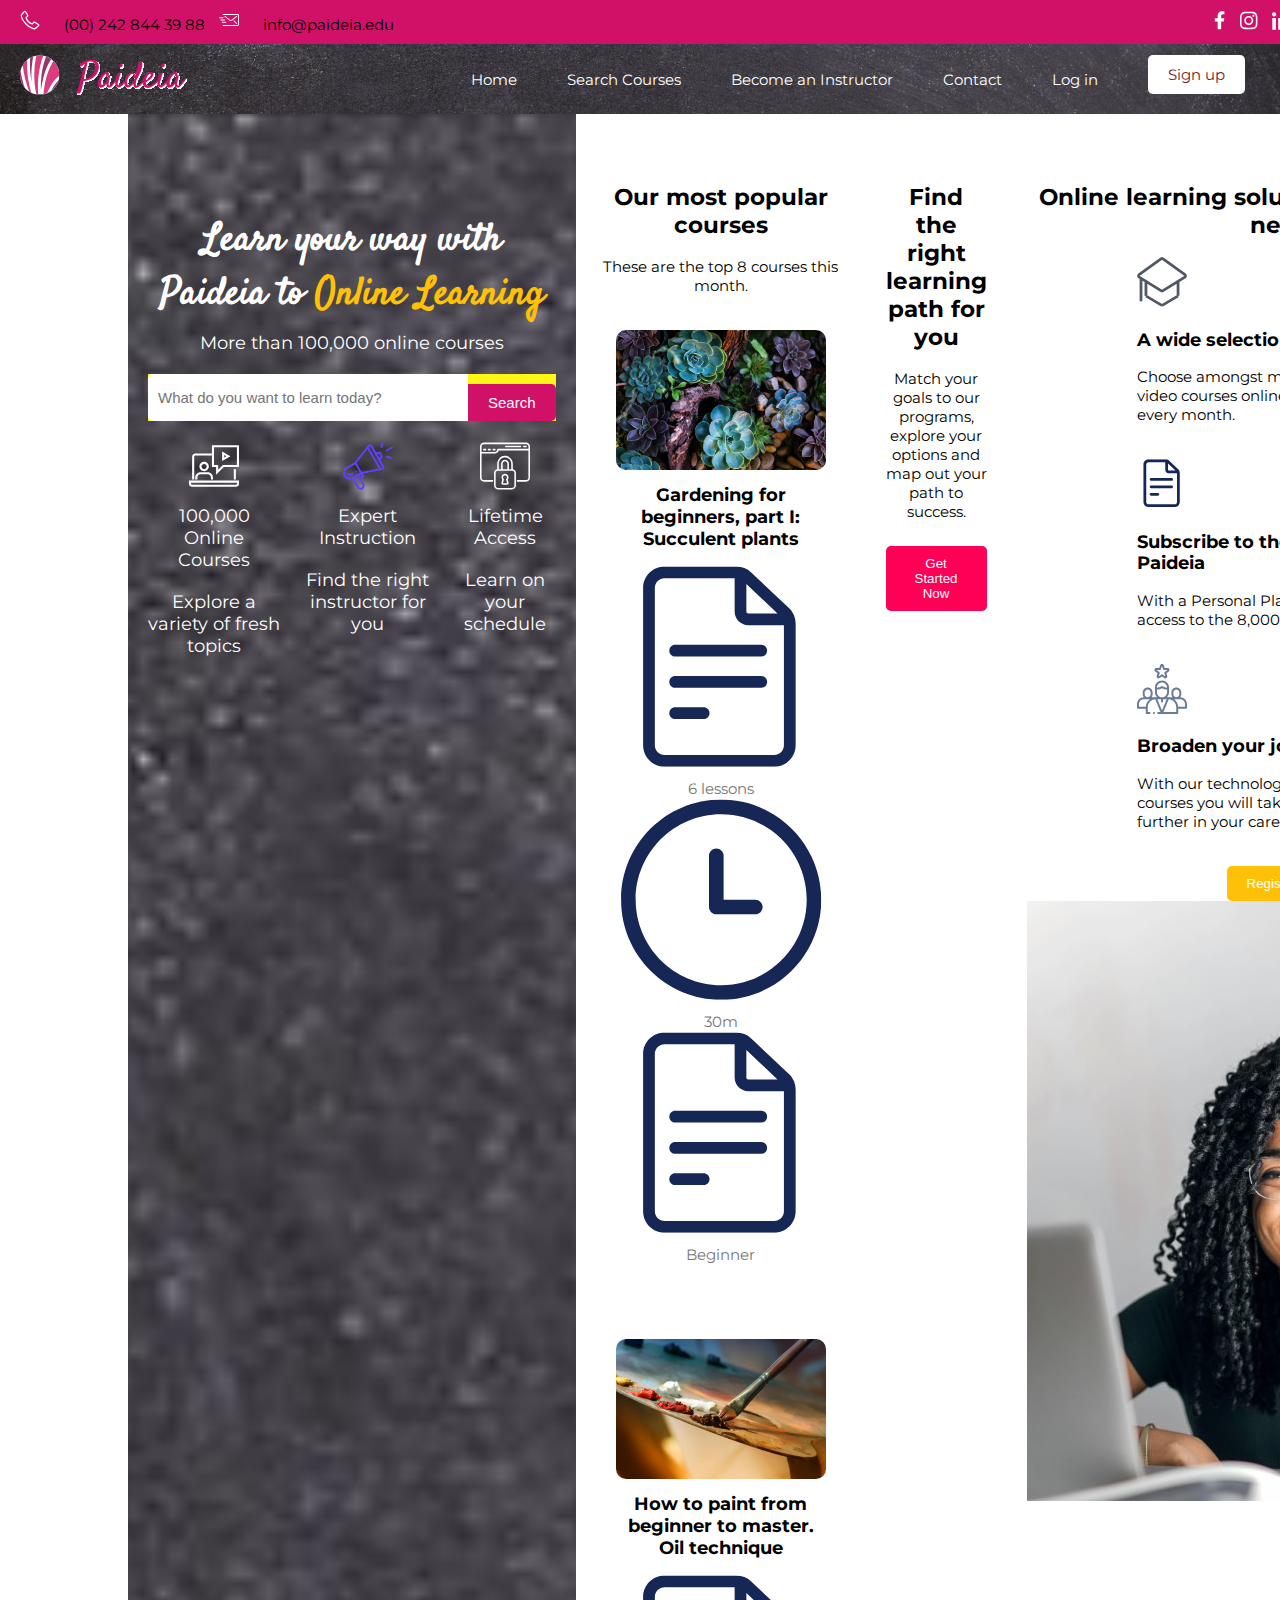
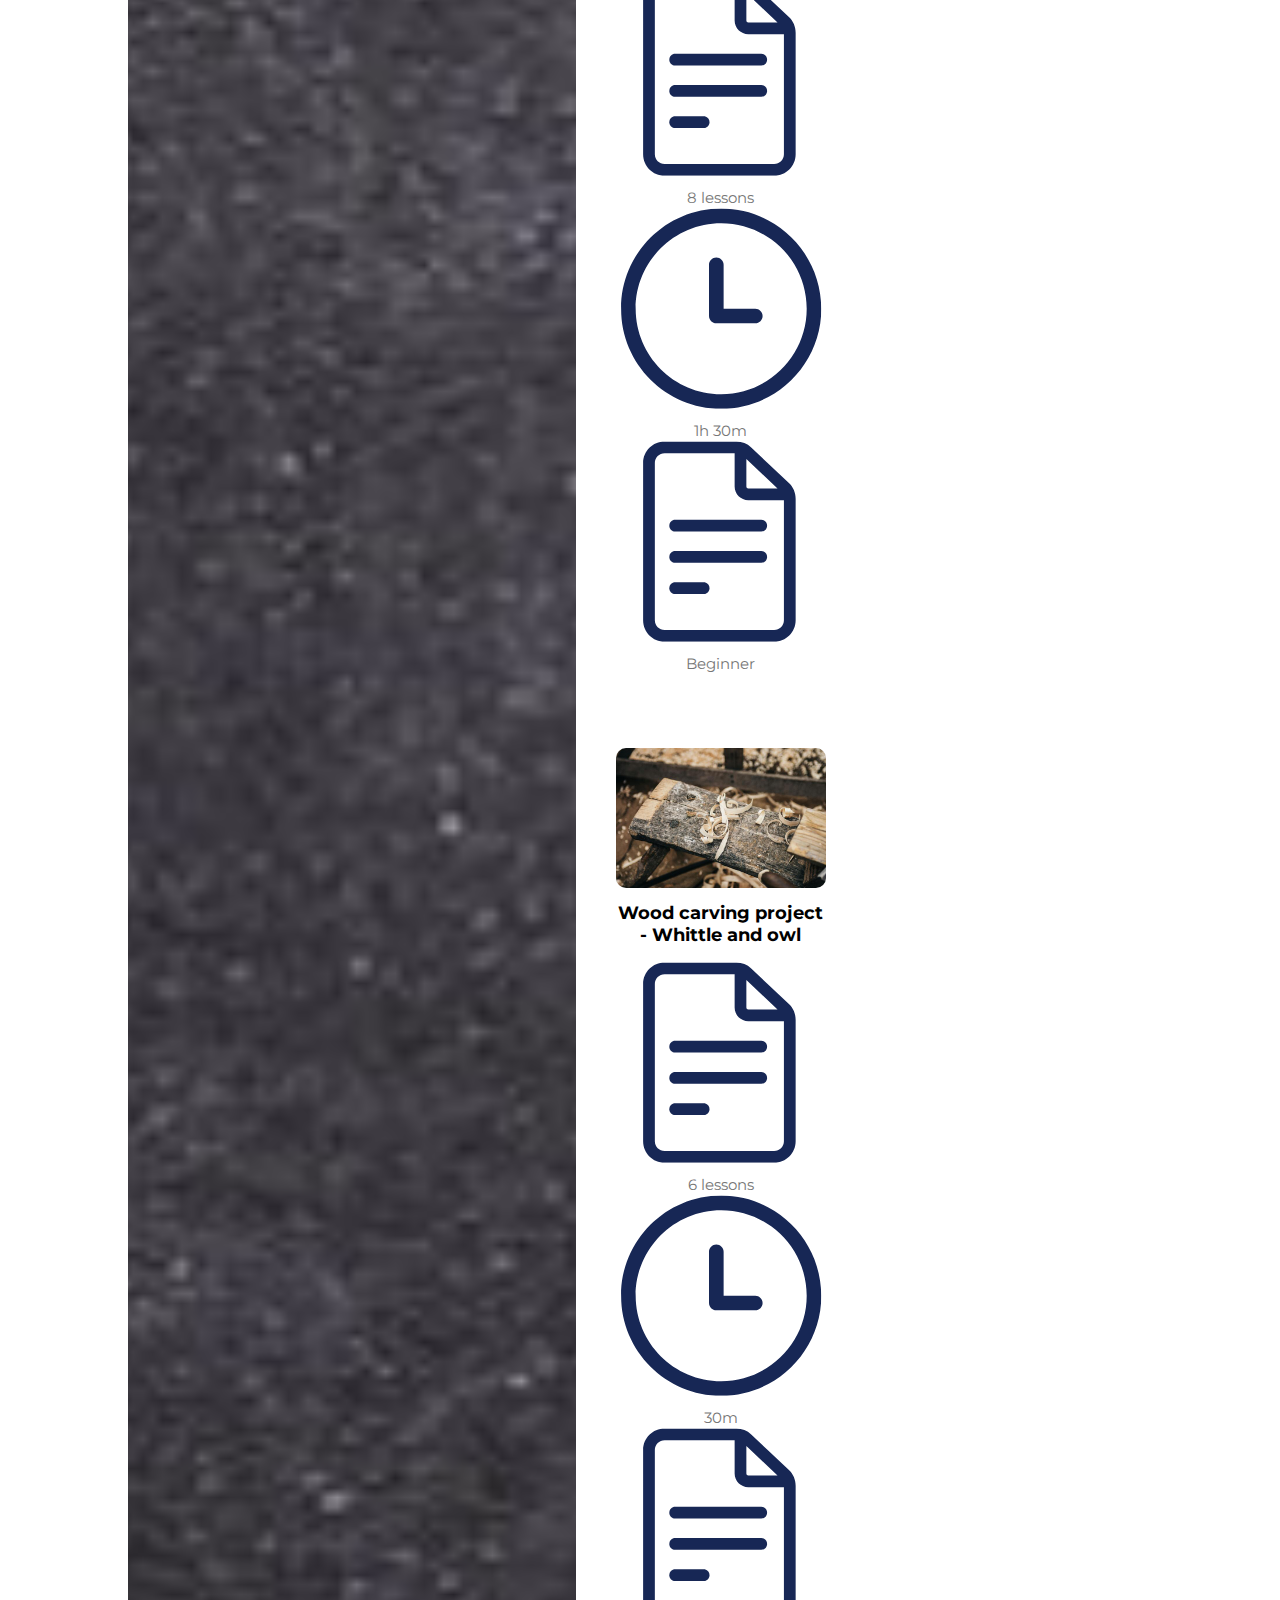
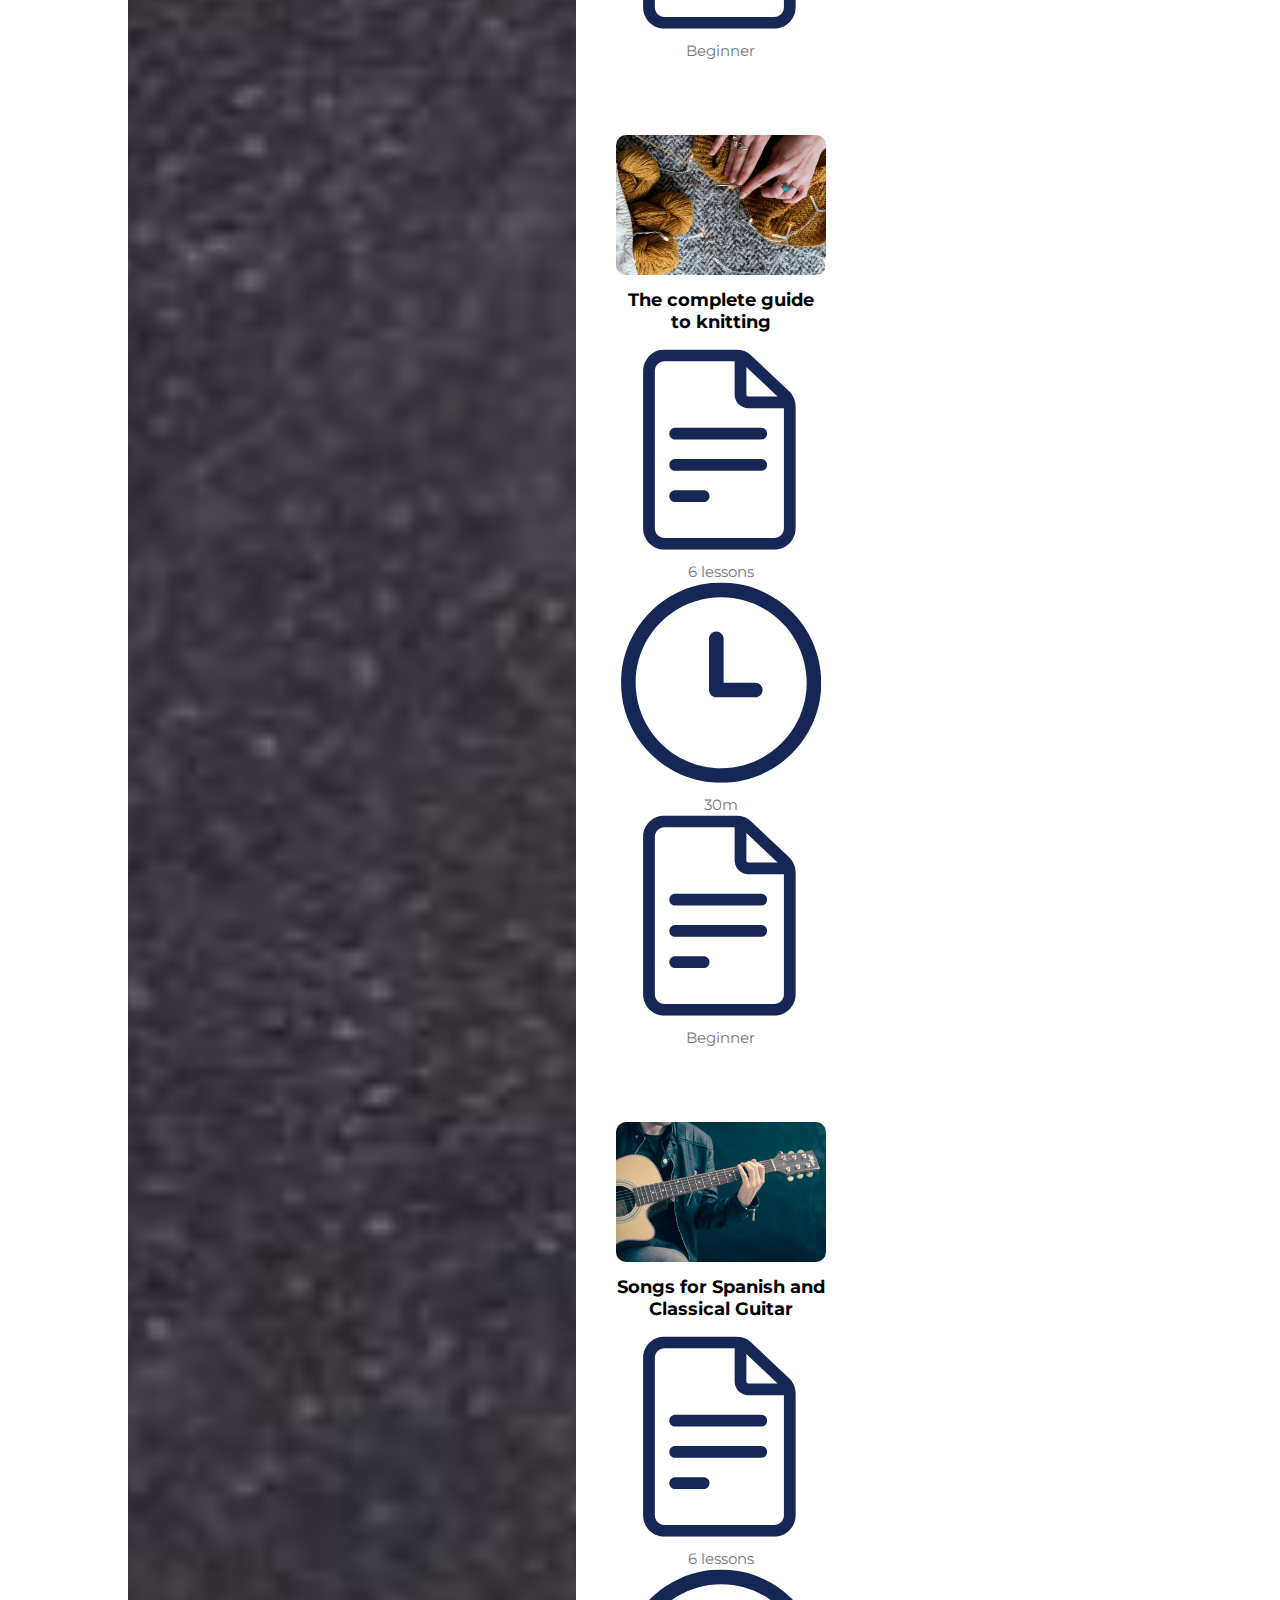
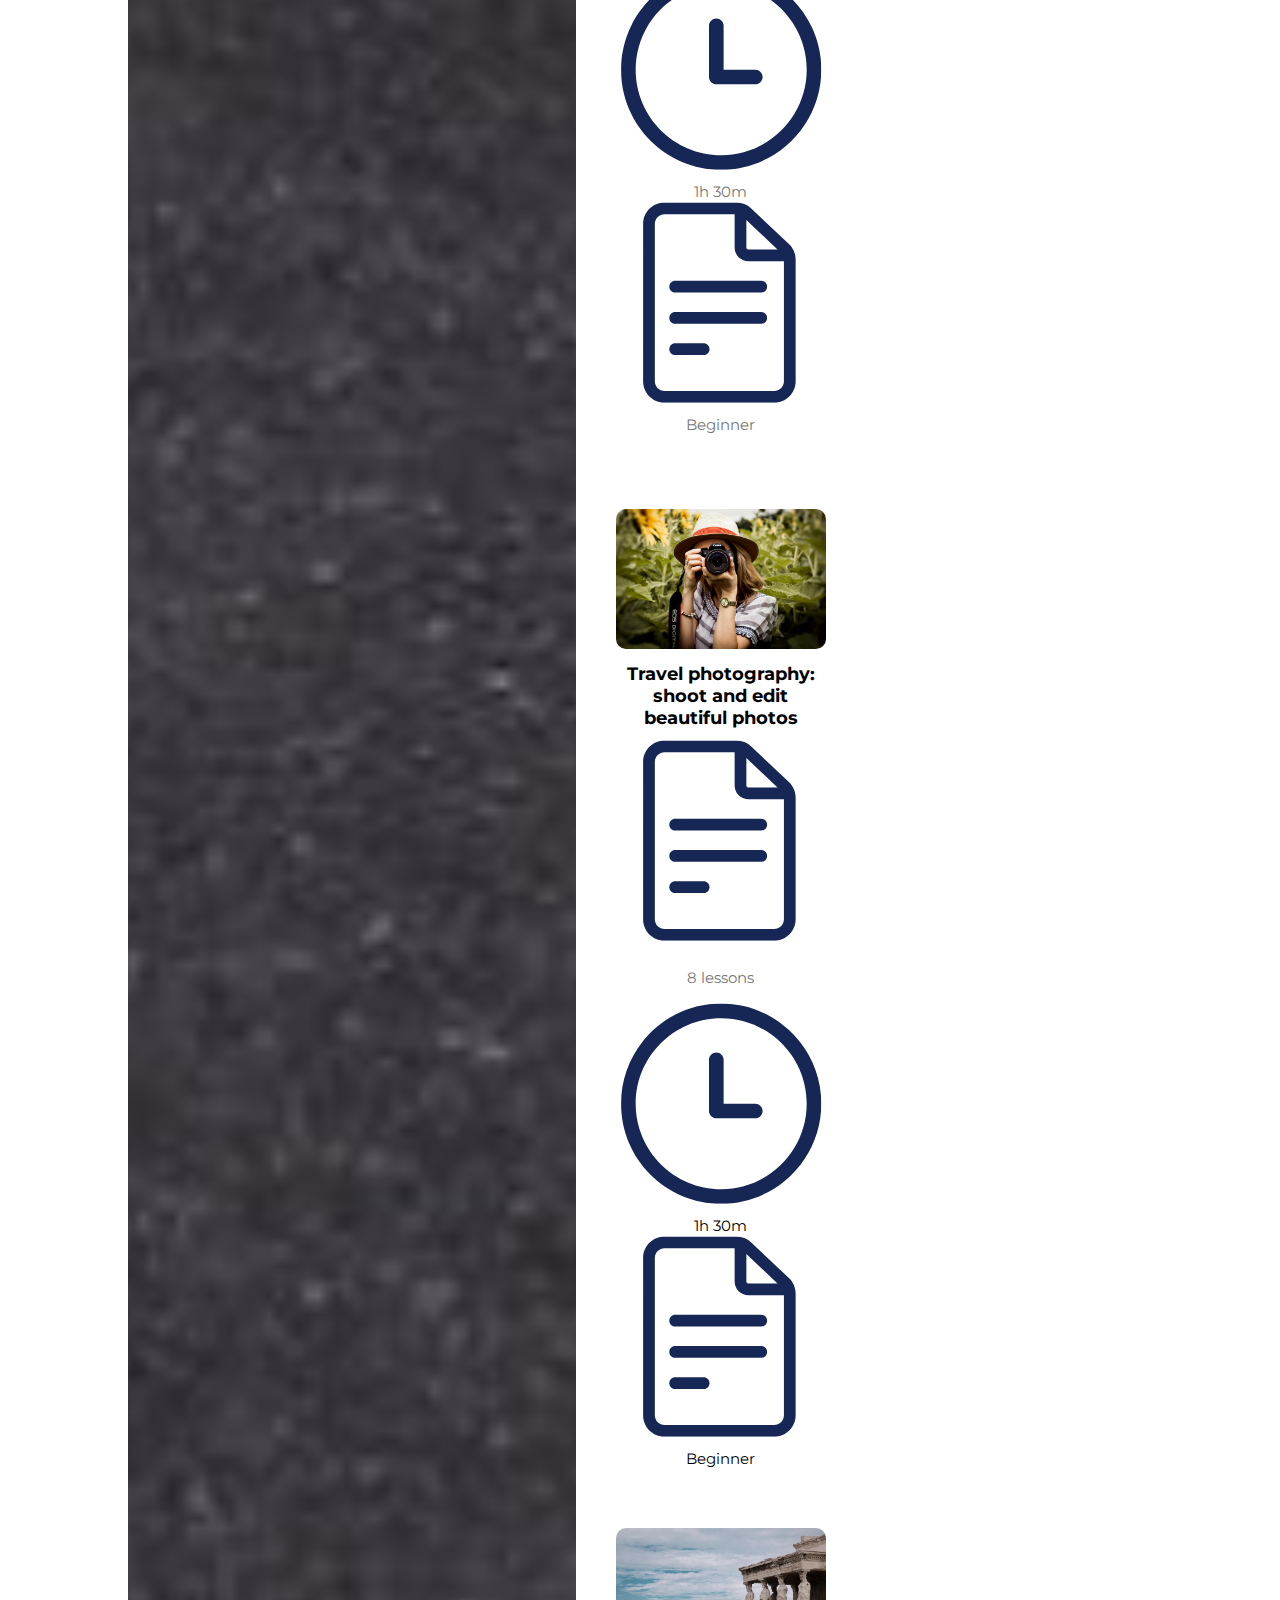
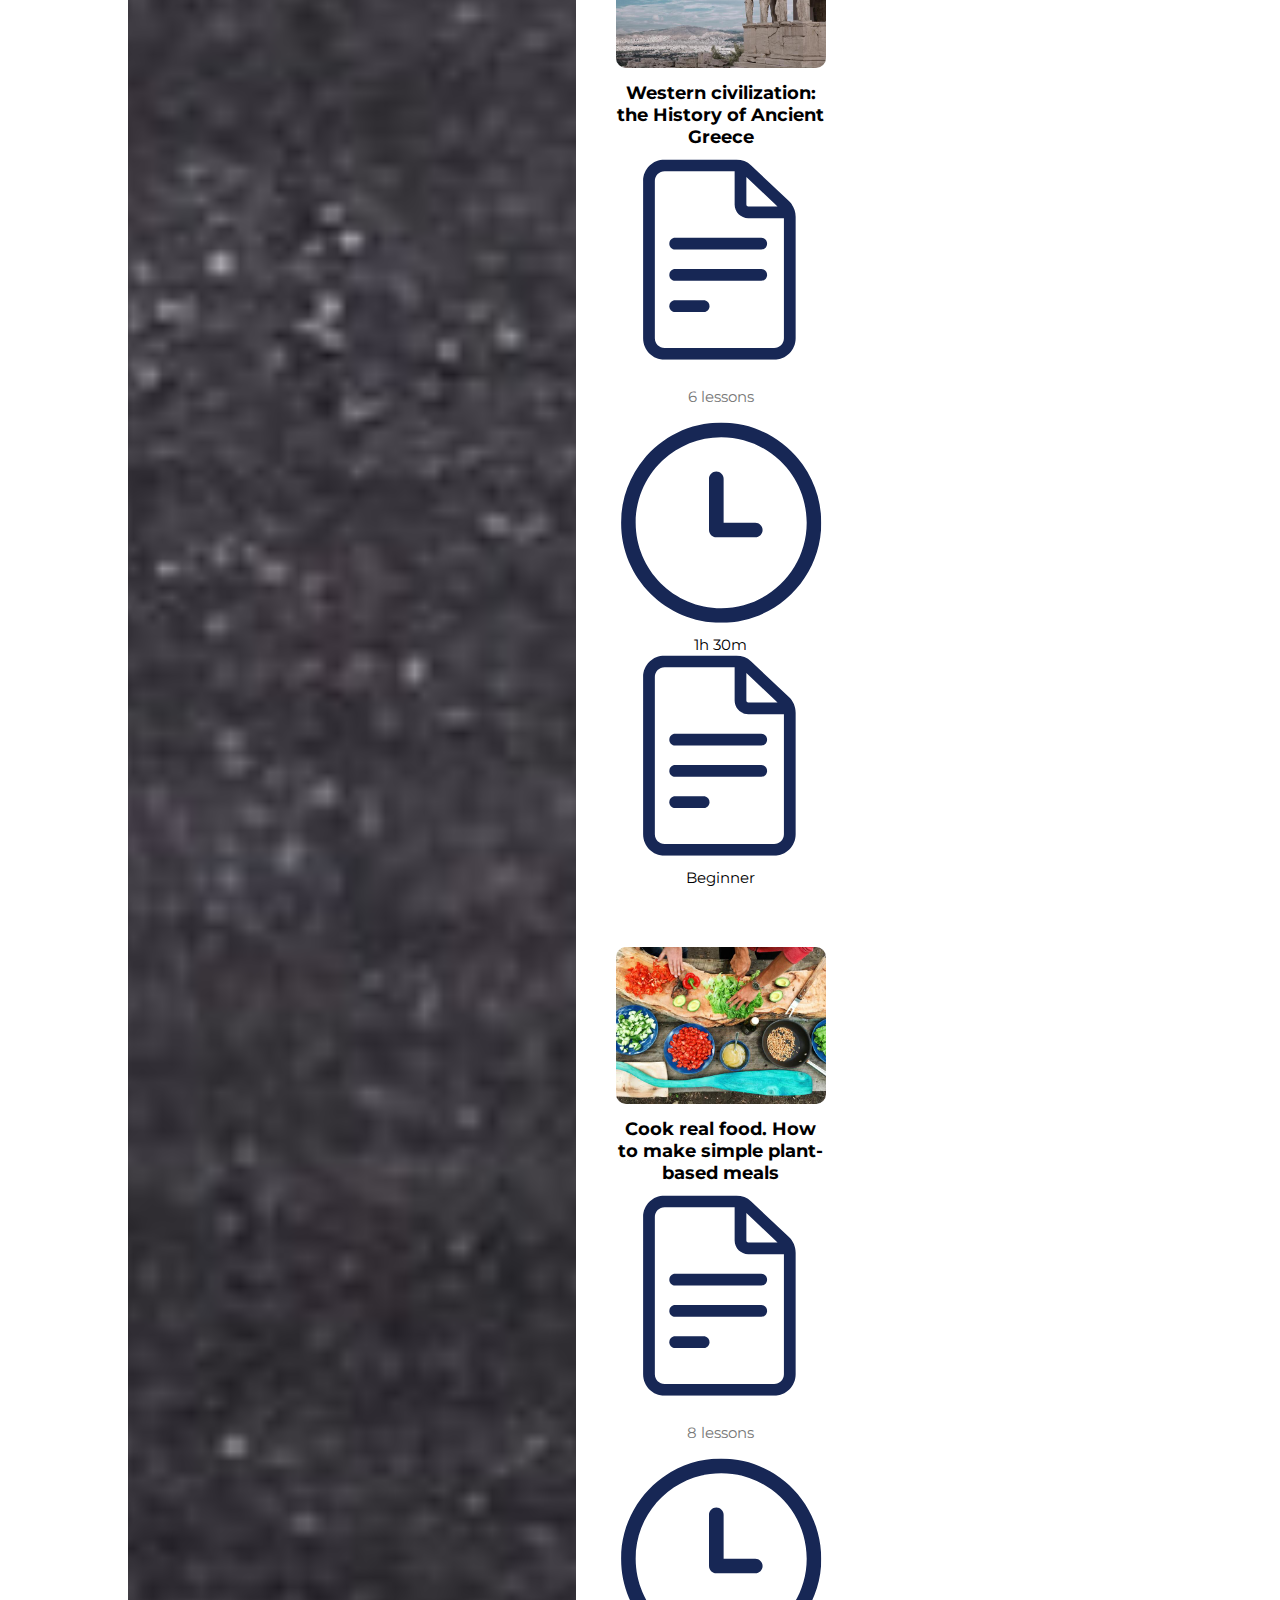
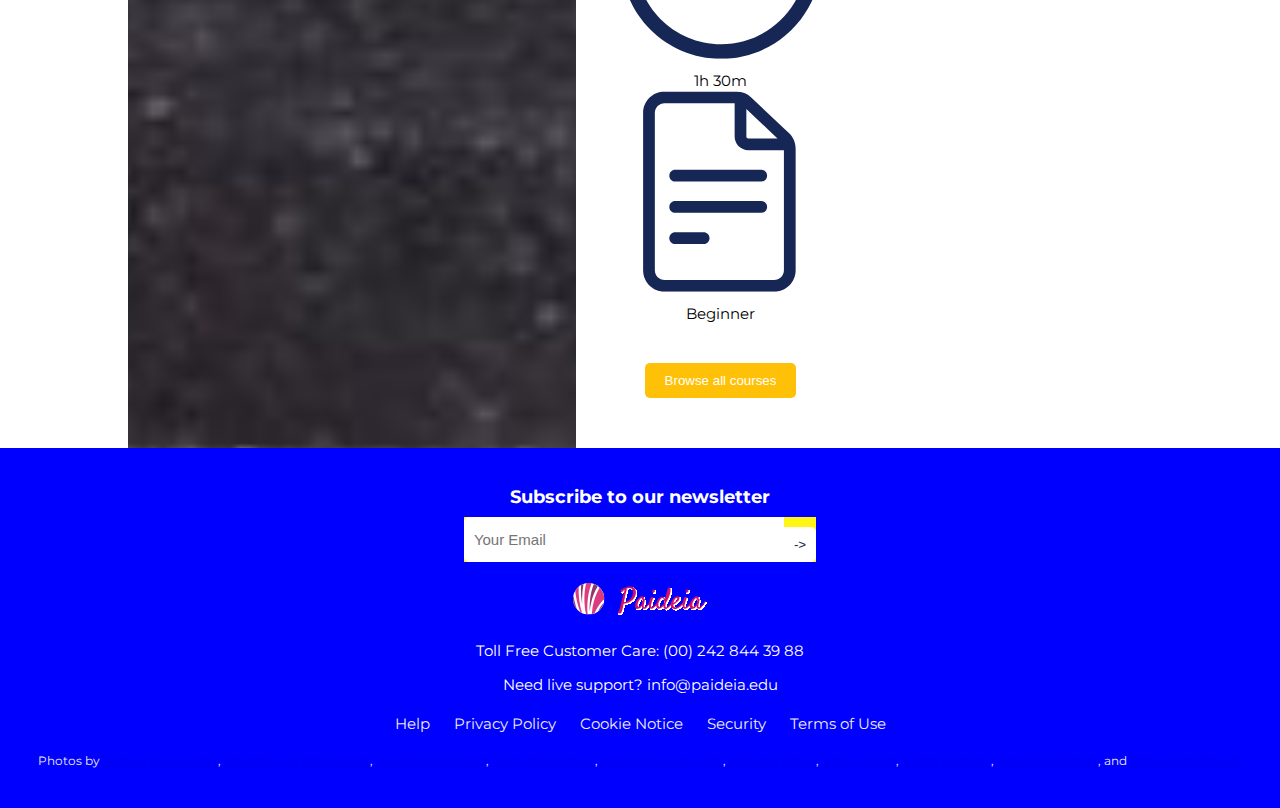
<file: index.html>
<!DOCTYPE html>
<html lang="en">
<head>
    <meta charset="UTF-8">
    <meta name="viewport" content="width=device-width, initial-scale=1.0">
    <title>Paideia - Online Learning</title>
    <link rel="stylesheet" href="css/estilos.css">
    <link rel="icon" type="image/png" href="img/favicon.png">
    <link rel="preconnect" href="https://fonts.googleapis.com">
    <link rel="preconnect" href="https://fonts.gstatic.com" crossorigin>
    <link href="https://fonts.googleapis.com/css2?family=Montserrat:wght@400,500,700&display=swap" rel="stylesheet">
    <link href="https://fonts.googleapis.com/css2?family=Satisfy&display=swap" rel="stylesheet">
</head>
<body>
    <header>
        <div class="top-bar">
            <div class="contact-info">
                <img src="img/phone.svg" alt="Phone icon">
                <span>(00) 242 844 39 88</span>
                <img src="img/mail.svg" alt="Mail icon">
                <span>info@paideia.edu</span>
            </div>
            <div class="social-media">
                <a href="https://www.facebook.com/paideia"><img src="img/facebook.svg" alt="Facebook"></a>
                <a href="https://www.instagram.com/@paideia"><img src="img/instagram.svg" alt="Instagram"></a>
                <a href="https://www.linkedin.com/paideia"><img src="img/linkedin.svg" alt="LinkedIn"></a>
            </div>
        </div>
        <nav>
            <img src="img/logo-paideia.svg" alt="Paideia Logo" class="logo">
            <ul>
                <li><a href="#">Home</a></li>
                <li><a href="#search-form">Search Courses</a></li>
                <li><a href="become-an-instructor.html">Become an Instructor</a></li>
                <li><a href="contact.html">Contact</a></li>
                <li><a href="#">Log in</a></li>
                <li><a href="#" class="signup">Sign up</a></li>
            </ul>
        </nav>
    </header>
    <main>
        <section class="hero">
            <h1>Learn your way with Paideia to <span>Online Learning</span></h1>
            <p>More than 100,000 online courses</p>
            <form class="search-form">
                <input type="text" placeholder="What do you want to learn today?">
                <button type="submit">Search</button>
            </form>
            <div class="features">
                <div>
                    <img src="img/online-training.svg" alt="Courses">
                    <p>100,000 Online Courses</p>
                    <p>Explore a variety of fresh topics</p>
                </div>
                <div>
                    <img src="img/promotion.svg" alt="Instruction">
                    <p>Expert Instruction</p>
                    <p>Find the right instructor for you</p>
                </div>
                <div>
                    <img src="img/access.svg" alt="Access">
                    <p>Lifetime Access</p>
                    <p>Learn on your schedule</p>
                </div>
            </div>
        </section>
        <section class="popular-courses">
            <h2>Our most popular courses</h2>
            <p>These are the top 8 courses this month.</p>
            <div class="courses">
                <div class="course">
                    <img src="img/gardening.jpg" alt="Gardening for beginners">
                    <h3>Gardening for beginners, part I: Succulent plants</h3>
                    <p>
                        <img src="img/lessons.svg" alt="Lessons icon">
                        6 lessons
                        <img src="img/duration.svg" alt="Lessons icon">
                        <span>30m</span>
                        <img src="img/lessons.svg" alt="Lessons icon">
                        <span>Beginner</span></p>
                </div>
                <div class="course">
                    <img src="img/painting.jpg" alt="How to paint">
                    <h3>How to paint from beginner to master. Oil technique</h3>
                    <p>
                        <img src="img/lessons.svg" alt="Lessons icon">
                        8 lessons 
                        <img src="img/duration.svg" alt="Duration icon">
                        <span>1h 30m</span>
                        <img src="img/lessons.svg" alt="Lessons icon">
                        <span>Beginner</span></p>
                </div>
                <div class="course">
                    <img src="img/wood-carving.jpg" alt="Wood carving project">
                    <h3>Wood carving project - Whittle and owl</h3>
                    <p>
                        <img src="img/lessons.svg" alt="Lessons icon">
                        6 lessons
                        <img src="img/duration.svg" alt="Duration icon">
                        <span>30m</span>
                        <img src="img/lessons.svg" alt="Lessons icon">
                        <span>Beginner</span></p>
                </div>
                <div class="course">
                    <img src="img/knitting.jpg" alt="Knitting">
                    <h3>The complete guide to knitting</h3>
                    <p>
                        <img src="img/lessons.svg" alt="Lessons icon">
                        6 lessons
                        <img src="img/duration.svg" alt="Duration icon">
                        <span>30m</span>
                        <img src="img/lessons.svg" alt="Lessons icon">
                        <span>Beginner</span></p>
                </div>
                <div class="course">
                    <img src="img/guitar.jpg" alt="Songs for Spanish and Classical Guitar">
                    <h3>Songs for Spanish and Classical Guitar</h3>
                    <p>
                        <img src="img/lessons.svg" alt="Lessons icon">
                        6 lessons
                        <img src="img/duration.svg" alt="Duration icon">
                        <span>1h 30m</span>
                        <img src="img/lessons.svg" alt="Lessons icon">
                        <span>Beginner</span></p>
                </div>
                <div class="course">
                    <img src="img/photography.jpg" alt="Travel photography">
                    <h3>Travel photography: shoot and edit beautiful photos</h3>
                    <img src="img/lessons.svg" alt="Lessons icon">
                    <p>8 lessons</p>
                    <img src="img/duration.svg" alt="Duration icon">
                    <span>1h 30m</span>
                    <img src="img/lessons.svg" alt="Lessons icon">
                    <span>Beginner</span>
                </div>
                <div class="course">
                    <img src="img/ancient-history.jpg" alt="Western civilization">
                    <h3>Western civilization: the History of Ancient Greece</h3>
                    <img src="img/lessons.svg" alt="Lessons icon">
                    <p>6 lessons</p>
                    <img src="img/duration.svg" alt="Duration icon">
                    <span>1h 30m</span>
                    <img src="img/lessons.svg" alt="Lessons icon">
                    <span>Beginner</span>
                </div>
                <div class="course">
                    <img src="img/healthy-cooking.jpg" alt="Cook real food">
                    <h3>Cook real food. How to make simple plant-based meals</h3>
                    <img src="img/lessons.svg" alt="Lessons icon">
                    <p>8 lessons</p>
                    <img src="img/duration.svg" alt="Duration icon">
                    <span>1h 30m</span>
                    <img src="img/lessons.svg" alt="Lessons icon">
                    <span>Beginner</span>
                </div>
            </div>
            <button class="browse-all">Browse all courses</button>
        </section>
        <section class="learning-path">
            <h2>Find the right learning path for you</h2>
            <p>Match your goals to our programs, explore your options and map out your path to success.</p>
            <button>Get Started Now</button>
        </section>
        <section class="solutions">
            <h2>Online learning solutions that meet your needs</h2>
            <div class="solutions-content">
                <div class="solution">
                    <img src="img/icon-academic.svg" alt="Wide selection of courses">
                    <h3>A wide selection of courses</h3>
                    <p>Choose amongst more than 100,000 video courses online, with new content every month.</p>
                </div>
                <div class="solution">
                    <img src="img/lessons.svg" alt="Best courses">
                    <h3>Subscribe to the best courses in Paideia</h3>
                    <p>With a Personal Plan, you will have access to the 8,000 top-ranked courses.</p>
                </div>
                <div class="solution">
                    <img src="img/leadership.svg" alt="Job opportunities">
                    <h3>Broaden your job opportunities</h3>
                    <p>With our technology and marketing courses you will take another step further in your career.</p>
                </div>
            </div>
            <button class="register-now">Register Now</button>
            <img src="img/student.jpg" alt="Student">
        </section>
        <section class="categories">
            <h2>Top categories</h2>
            <div class="category-list">
                <div class="category">Digital Marketing <span>100+ courses</span></div>
                <div class="category">Web Development <span>150+ courses</span></div>
                <div class="category">Photography <span>200+ courses</span></div>
                <div class="category">Graphic Design <span>200+ courses</span></div>
                <div class="category">Social Sciences <span>150+ courses</span></div>
                <div class="category">Arts & Humanities <span>100+ courses</span></div>
                <div class="category">Personal Development <span>400+ courses</span></div>
            </div>
        </section>
        <section class="instructor">
            <h2>Become an instructor</h2>
            <p>Join millions of people from around the world learning together. Online learning is as easy and natural as chatting.</p>
            <button>Apply Now</button>
            <img src="img/instructor.jpg" alt="Instructor">
        </section>
    </main>
    <footer>
        <div class="newsletter">
            <h3>Subscribe to our newsletter</h3>
            <form class="newsletter-form">
                <input type="email" placeholder="Your Email">
                <button type="submit">-></button>
            </form>
        </div>
        <div class="footer-info">
            <img src="img/logo-paideia.svg" alt="Paideia Logo" class="logo">
            <p>Toll Free Customer Care: (00) 242 844 39 88</p>
            <p>Need live support? info@paideia.edu</p>
        </div>
        <div class="footer-links">
            <a href="#">Help</a>
            <a href="#">Privacy Policy</a>
            <a href="#">Cookie Notice</a>
            <a href="#">Security</a>
            <a href="#">Terms of Use</a>
        </div>
        <div class="photo-credits">
            <p>Photos by
                <a href="https://www.pexels.com/es-es/foto/feliz-mujer-etnica-sentada-a-la-mesa-con-el-portatil-3769021/">Andrea Piacquadio</a>, 
                <a href="https://www.pexels.com/es-es/foto/persona-sosteniendo-vegetales-en-rodajas-2284166/">Maarten van den Heuvel</a>, 
                <a href="https://www.pexels.com/es-es/foto/foto-de-persona-sosteniendo-rollo-de-hilo-marron-3654772/">Caroline Feelgood</a>, 
                <a href="https://www.pexels.com/es-es/foto/triturar-madera-marron-175709/">Clem Onojeghuo</a>, 
                <a href="https://www.pexels.com/es-es/foto/plantas-suculentas-verdes-y-moradas-2132240/">Quang Nguyen Vinh</a>, 
                <a href="https://www.pexels.com/es-es/foto/fotografia-de-foco-superficial-de-pincel-102127/">Iñaki del Olmo</a>, 
                <a href="https://www.pexels.com/es-es/foto/templo-griego-antiguo-951531/">Jimmy Teoh</a>, 
                <a href="https://www.pexels.com/es-es/foto/fotografia-de-enfoque-selectivo-de-mujer-sosteniendo-camara-reflex-digital-1264210/">André Furtado</a>, 
                <a href="https://www.pexels.com/es-es/foto/hombre-en-chaqueta-de-traje-marron-con-anteojos-con-marco-negro-5212317/">Katerina Holmes</a>, and
                <a href="https://www.pexels.com/es-es/foto/feliz-mujer-negra-usando-laptop-para-trabajo-en-linea-5905713/">Stefan Schelfhaudt</a>
            </p>
        </div>
    </footer>
</body>
</html>
</file>
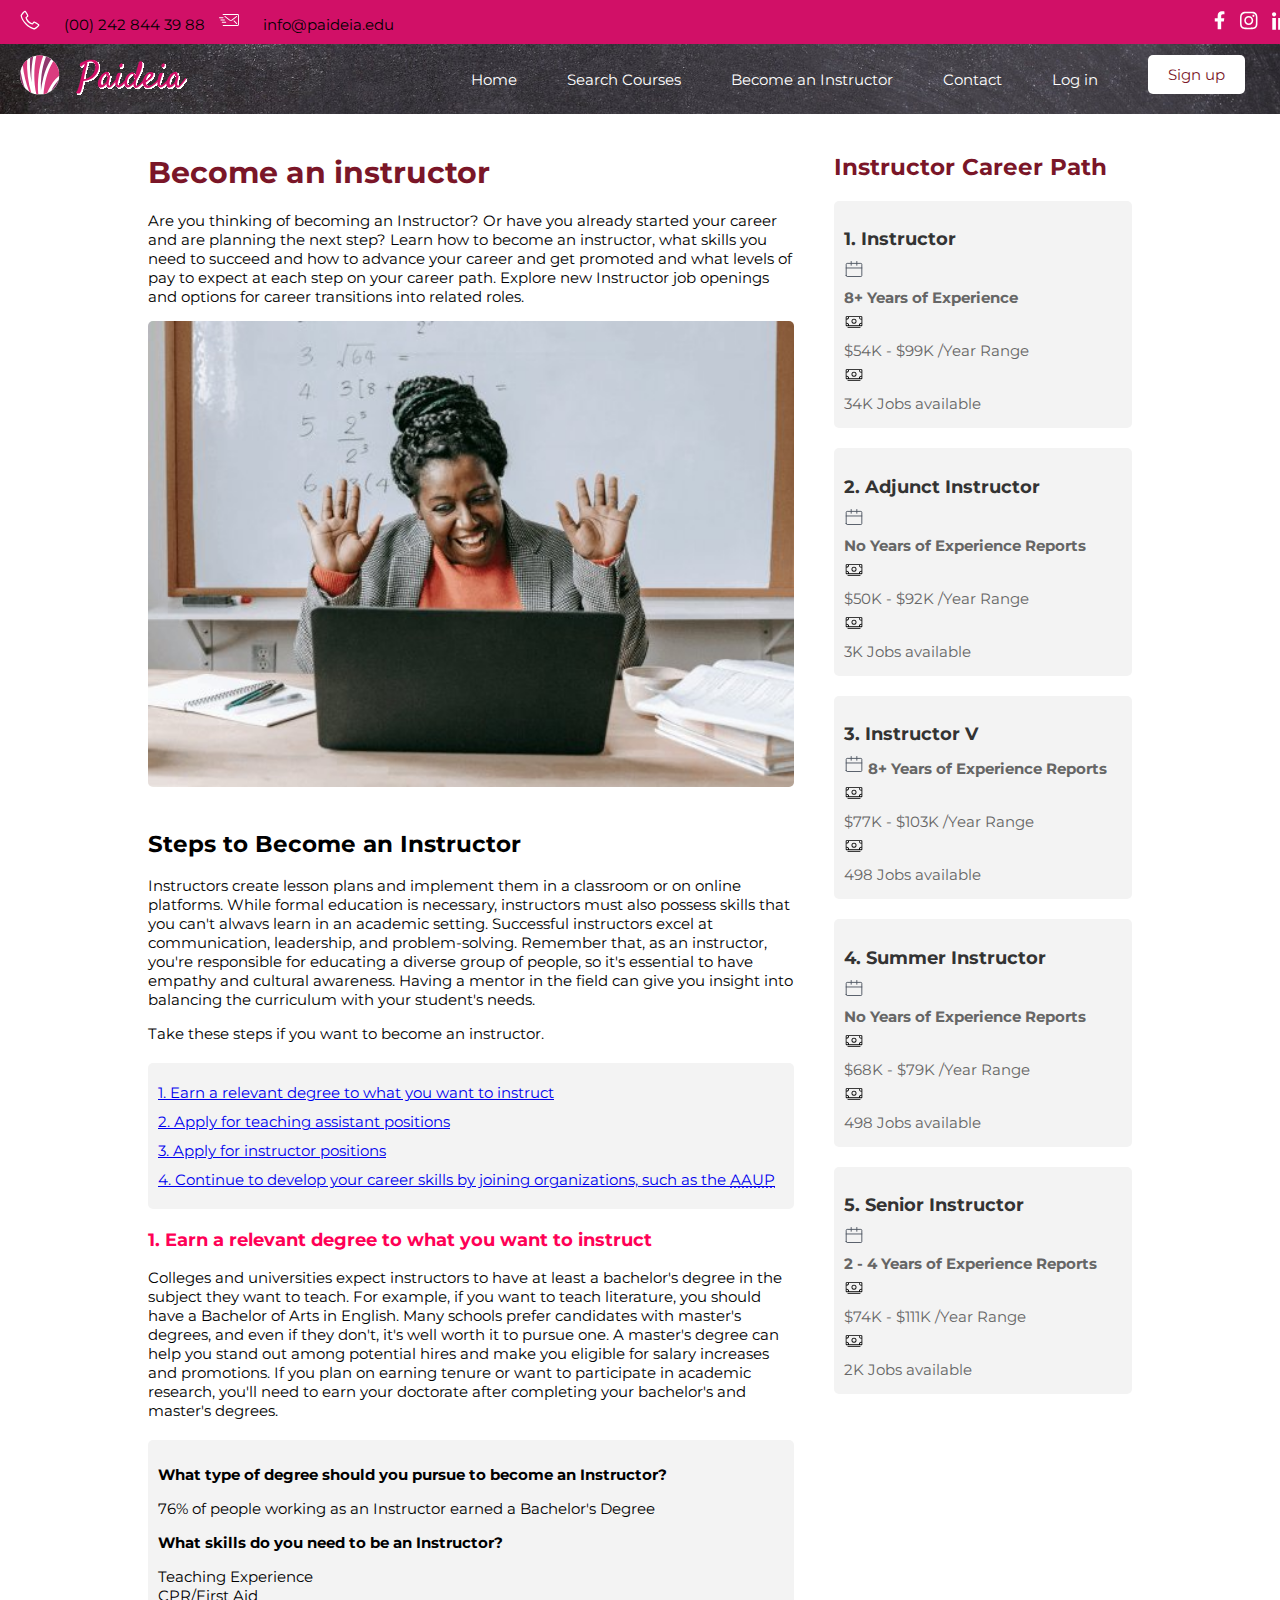
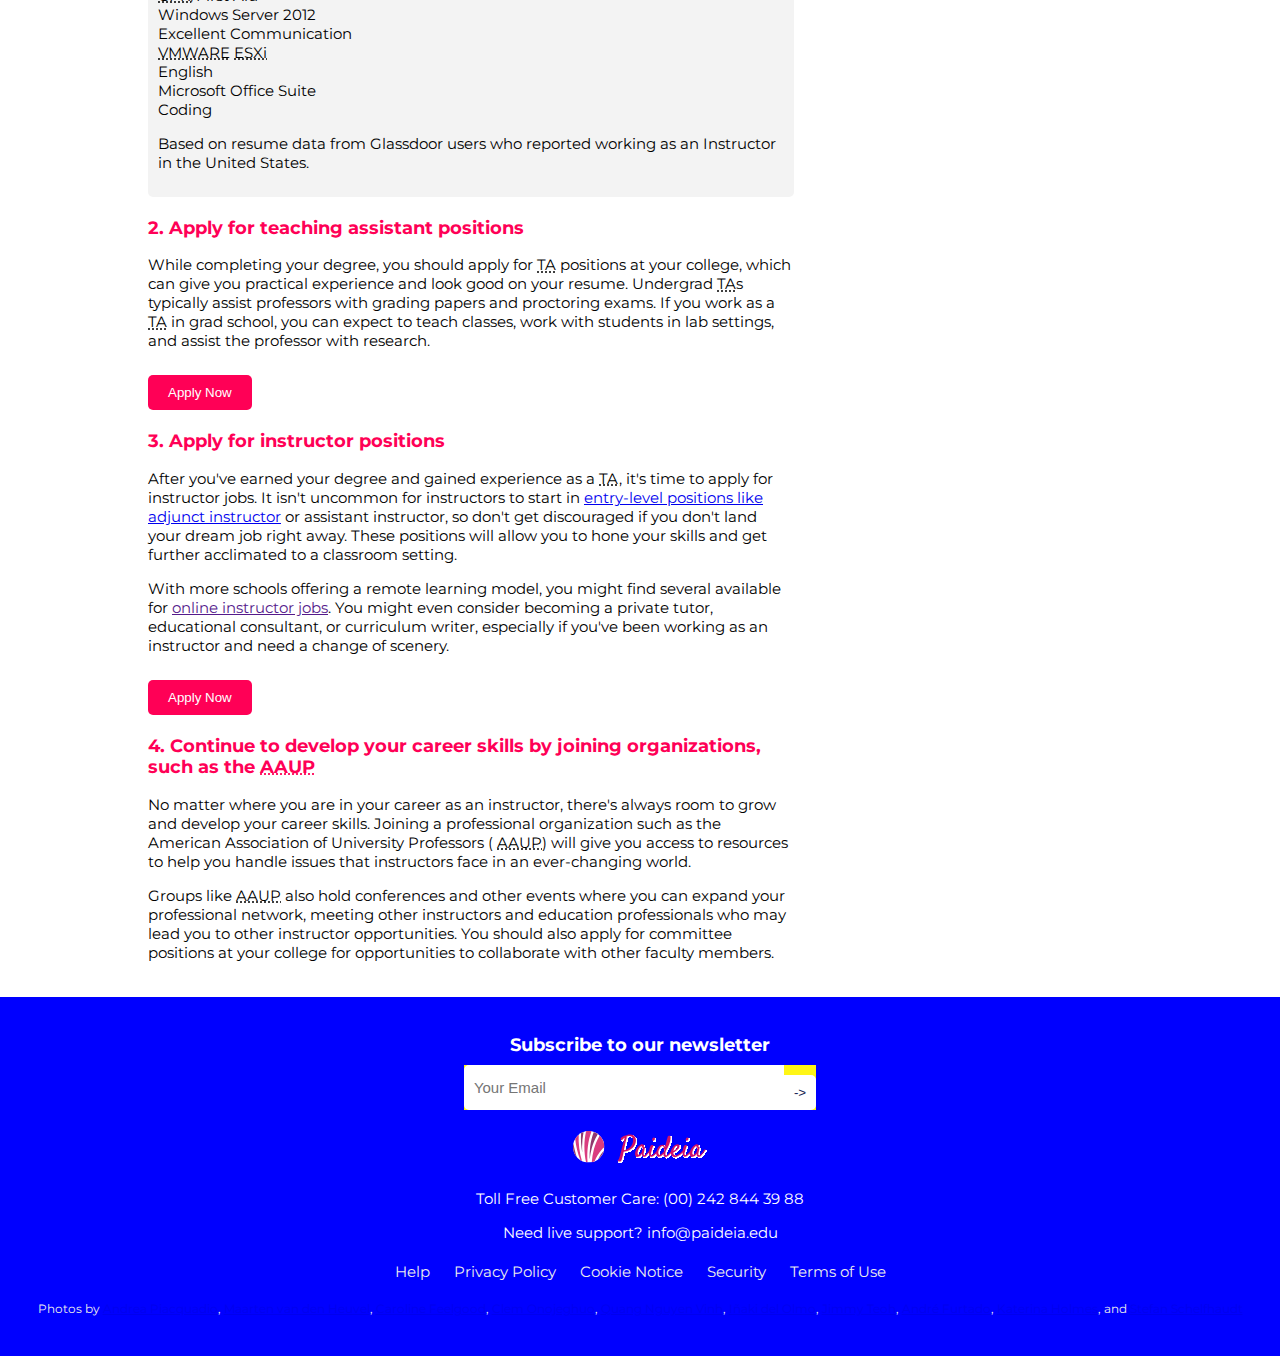
<file: become-an-instructor.html>
<!DOCTYPE html>
<html lang="en">
<head>
    <meta charset="UTF-8">
    <meta name="viewport" content="width=device-width, initial-scale=1.0">
    <title>Become an Instructor - Paideia</title>
    <link rel="stylesheet" href="css/estilos.css">
    <link rel="icon" type="image/png" href="img/favicon.png">
    <link rel="preconnect" href="https://fonts.googleapis.com">
    <link rel="preconnect" href="https://fonts.gstatic.com" crossorigin>
    <link href="https://fonts.googleapis.com/css2?family=Montserrat:wght@400,500,700&display=swap" rel="stylesheet">
    <link href="https://fonts.googleapis.com/css2?family=Satisfy&display=swap" rel="stylesheet">
</head>
<body>
    <header>
        <div class="top-bar">
            <div class="contact-info">
                <img src="img/phone.svg" alt="Phone icon">
                <span>(00) 242 844 39 88</span>
                <img src="img/mail.svg" alt="Mail icon">
                <span>info@paideia.edu</span>
            </div>
            <div class="social-media">
                <a href="https://www.facebook.com/paideia"><img src="img/facebook.svg" alt="Facebook"></a>
                <a href="https://www.instagram.com/@paideia"><img src="img/instagram.svg" alt="Instagram"></a>
                <a href="https://www.linkedin.com/paideia"><img src="img/linkedin.svg" alt="LinkedIn"></a>
            </div>
        </div>
        <nav>
            <img src="img/logo-paideia.svg" alt="Paideia Logo" class="logo">
            <ul>
                <li><a href="index.html">Home</a></li>
                <li><a href="#search-form">Search Courses</a></li>
                <li><a href="become-an-instructor.html">Become an Instructor</a></li>
                <li><a href="contact.html">Contact</a></li>
                <li><a href="#">Log in</a></li>
                <li><a href="#" class="signup">Sign up</a></li>
            </ul>
        </nav>
    </header>
    <main>
        <section class="instructor-info">
            <h1>Become an instructor</h1>
            <p>Are you thinking of becoming an Instructor? Or have you already started your career and are planning the next step? Learn how to become an instructor, what skills you need to succeed and how to advance your career and get promoted and what levels of pay to expect at each step on your career path. Explore new Instructor job openings and options for career transitions into related roles.</p>
            <img src="img/instructor.jpg" alt="Instructor">
            <h2>Steps to Become an Instructor</h2>
            <p>
                Instructors create lesson plans and implement them in a classroom or on online platforms. 
                While formal education is necessary, instructors must also possess skills that you can't alwavs learn in an academic setting. 
                Successful instructors excel at communication, leadership, and problem-solving. Remember that, as an instructor, you're responsible
                for educating a diverse group of people, so it's essential to have empathy and cultural awareness. Having a mentor in the field can
                give you insight into balancing the curriculum with your student's needs.
            </p>
            <p>
                Take these steps if you want to become an instructor.
            </p>
            <ul class="steps">
                <li>
                    <a href="#step-details">1. Earn a relevant degree to what you want to instruct</a>
                </li>
                <li>
                    <a href="#step-details">2. Apply for teaching assistant positions</a>
                </li>
                <li>
                    <a href="#step-details">3. Apply for instructor positions</a>
                </li>
                <li>
                    <a href="#step-details">4. Continue to develop your career skills by joining organizations, such as the <abbr title="American Association of University Professors">AAUP</abbr></a>
                </li>
            </ul>
            <div class="step-details">
                <h3>1. Earn a relevant degree to what you want to instruct</h3>
                <p>Colleges and universities expect instructors to have at least a bachelor's degree in the subject they want to teach. For example, if you want to teach literature, you should have a Bachelor of Arts in English. Many schools prefer candidates with master's degrees, and even if they don't, it's well worth it to pursue one. A master's degree can help you stand out among potential hires and make you eligible for salary increases and promotions. If you plan on earning tenure or want to participate in academic research, you'll need to earn your doctorate after completing your bachelor's and master's degrees.</p>
                <div class="survey">
                    <p><strong>What type of degree should you pursue to become an Instructor?</strong></p>
                    <p>76% of people working as an Instructor earned a Bachelor's Degree</p>
                    <p><strong>What skills do you need to be an Instructor?</strong></p>
                    <ul>
                        <li>Teaching Experience</li>
                        <li><abbr title="Cardiopulmonary Resuscitation">CPR</abbr>/First Aid</li>
                        <li>Windows Server 2012</li>
                        <li>Excellent Communication</li>
                        <li><abbr title="Virtual Machine Software">VMWARE</abbr> <abbr title="Elastic Search X Integrated">ESXi</abbr></li>
                        <li>English</li>
                        <li>Microsoft Office Suite</li>
                        <li>Coding</li>
                    </ul>
                    <p>Based on resume data from Glassdoor users who reported working as an Instructor in the United States.</p>
                </div>
                <h3>2. Apply for teaching assistant positions</h3>
                <p>While completing your degree, you should apply for <abbr title="Teaching Assistant">TA</abbr> positions at your college, which can give you practical experience and look good on your resume. Undergrad <abbr title="Teaching Assistant">TA</abbr>s typically assist professors with grading papers and proctoring exams. If you work as a <abbr title="Teaching Assistant">TA</abbr> in grad school, you can expect to teach classes, work with students in lab settings, and assist the professor with research.</p>
                <button>Apply Now</button>
                <h3>3. Apply for instructor positions</h3>
                <p>After you've earned your degree and gained experience as a <abbr title="Teaching Assistant">TA</abbr>, it's time to apply for instructor jobs. It isn't uncommon for instructors to start in <a href="https://www.glassdoor.com/Job/adjunct-professor-jobs-SRCH_KO0,17.htm">entry-level positions like adjunct instructor</a> or assistant instructor, so don't get discouraged if you don't land your dream job right away. These positions will allow you to hone your skills and get further acclimated to a classroom setting.</p>
                <p>
                    With more schools offering a remote learning model, you might find several available for <a href="">online instructor jobs</a>.
                    You might even consider becoming a private tutor, educational consultant, or curriculum writer, especially if you've been working as an
                    instructor and need a change of scenery.
                </p>
                <button>Apply Now</button>
                <h3>4. Continue to develop your career skills by joining organizations, such as the <abbr title="American Association of University Professors">AAUP</abbr></h3>
                <p>No matter where you are in your career as an instructor, there's always room to grow and develop your career skills. Joining a professional organization such as the American Association of University Professors ( <abbr title="American Association of University Professors">AAUP</abbr>) will give you access to resources to help you handle issues that instructors face in an ever-changing world.</p>
                <p>Groups like <abbr title="American Association of University Professors">AAUP</abbr> also hold conferences and other events where you can expand your professional network, meeting other instructors and education professionals who may lead you to other instructor opportunities. You should also apply for committee positions at your college for opportunities to collaborate with other faculty members.</p>
            </div>
        </section>
        <aside class="instructor-career-path">
            <h2>Instructor Career Path</h2>
            <ul>
                <li><h3>1. Instructor</h3>
                    <img src="img/calendar.svg" alt="Calendar icon">
                    <p><strong>8+ Years of Experience</strong></p>
                    <img src="img/money.svg" alt="Calendar icon">
                    <p>$54K - $99K /Year Range</p>
                    <img src="img/money.svg" alt="Calendar icon">
                    <p>34K Jobs available</p>
                </li>
                <li><h3>2. Adjunct Instructor</h3>
                    <img src="img/calendar.svg" alt="Calendar icon">
                    <p><strong>No Years of Experience Reports</strong></p>
                    <img src="img/money.svg" alt="Calendar icon">
                    <p>$50K - $92K /Year Range</p>
                    <img src="img/money.svg" alt="Calendar icon">
                    <p>3K Jobs available</p>
                </li>
                <li><h3>3. Instructor V</h3>
                    <p><img src="img/calendar.svg" alt="Calendar icon">
                    <strong>8+ Years of Experience Reports</strong></p>
                    <img src="img/money.svg" alt="Calendar icon">
                    <p>$77K - $103K /Year Range</p>
                    <img src="img/money.svg" alt="Calendar icon">
                    <p>498 Jobs available</p>
                </li>
                <li><h3>4. Summer Instructor</h3>
                    <img src="img/calendar.svg" alt="Calendar icon">
                    <p><strong>No Years of Experience Reports</strong></p>
                    <img src="img/money.svg" alt="Calendar icon">
                    <p>$68K - $79K /Year Range</p>
                    <img src="img/money.svg" alt="Calendar icon">
                    <p>498 Jobs available</p>
                </li>
                <li><h3>5. Senior Instructor</h3>
                    <img src="img/calendar.svg" alt="Calendar icon">
                    <p><strong>2 - 4 Years of Experience Reports</strong></p>
                    <img src="img/money.svg" alt="Calendar icon">
                    <p>$74K - $111K /Year Range</p>
                    <img src="img/money.svg" alt="Calendar icon">
                    <p>2K Jobs available</p>
                </li>
            </ul>
        </aside>
    </main>
    <footer>
        <div class="newsletter">
            <h3>Subscribe to our newsletter</h3>
            <form class="newsletter-form">
                <input type="email" placeholder="Your Email">
                <button type="submit">-></button>
            </form>
        </div>
        <div class="footer-info">
            <img src="img/logo-paideia.svg" alt="Paideia Logo" class="logo">
            <p>Toll Free Customer Care: (00) 242 844 39 88</p>
            <p>Need live support? info@paideia.edu</p>
        </div>
        <div class="footer-links">
            <a href="#">Help</a>
            <a href="#">Privacy Policy</a>
            <a href="#">Cookie Notice</a>
            <a href="#">Security</a>
            <a href="#">Terms of Use</a>
        </div>
        <div class="photo-credits">
            <p>Photos by
                <a href="https://www.pexels.com/es-es/foto/feliz-mujer-etnica-sentada-a-la-mesa-con-el-portatil-3769021/">Andrea Piacquadio</a>, 
                <a href="https://www.pexels.com/es-es/foto/persona-sosteniendo-vegetales-en-rodajas-2284166/">Maarten van den Heuvel</a>, 
                <a href="https://www.pexels.com/es-es/foto/foto-de-persona-sosteniendo-rollo-de-hilo-marron-3654772/">Caroline Feelgood</a>, 
                <a href="https://www.pexels.com/es-es/foto/triturar-madera-marron-175709/">Clem Onojeghuo</a>, 
                <a href="https://www.pexels.com/es-es/foto/plantas-suculentas-verdes-y-moradas-2132240/">Quang Nguyen Vinh</a>, 
                <a href="https://www.pexels.com/es-es/foto/fotografia-de-foco-superficial-de-pincel-102127/">Iñaki del Olmo</a>, 
                <a href="https://www.pexels.com/es-es/foto/templo-griego-antiguo-951531/">Jimmy Teoh</a>, 
                <a href="https://www.pexels.com/es-es/foto/fotografia-de-enfoque-selectivo-de-mujer-sosteniendo-camara-reflex-digital-1264210/">André Furtado</a>, 
                <a href="https://www.pexels.com/es-es/foto/hombre-en-chaqueta-de-traje-marron-con-anteojos-con-marco-negro-5212317/">Katerina Holmes</a>, and
                <a href="https://www.pexels.com/es-es/foto/feliz-mujer-negra-usando-laptop-para-trabajo-en-linea-5905713/">Stefan Schelfhaudt</a>
            </p>
        </div>
    </footer>
</body>
</html>
</file>
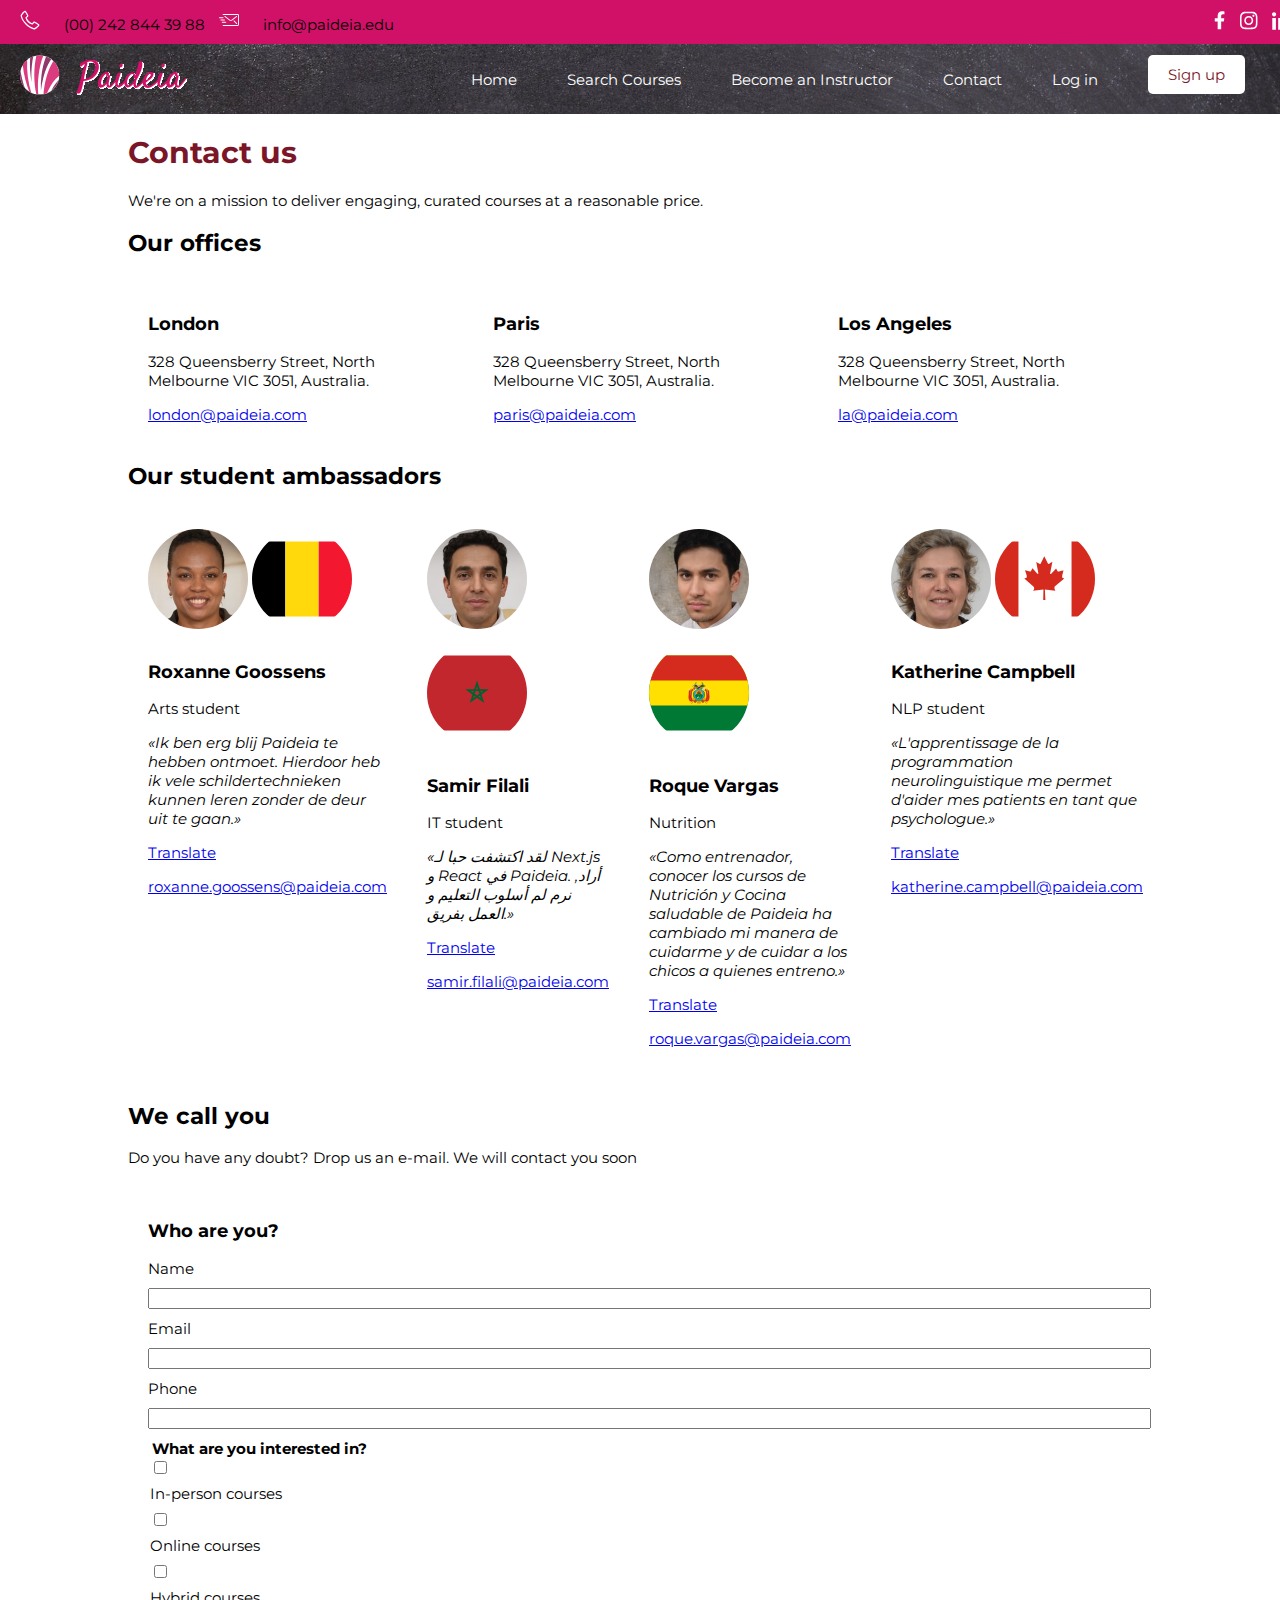
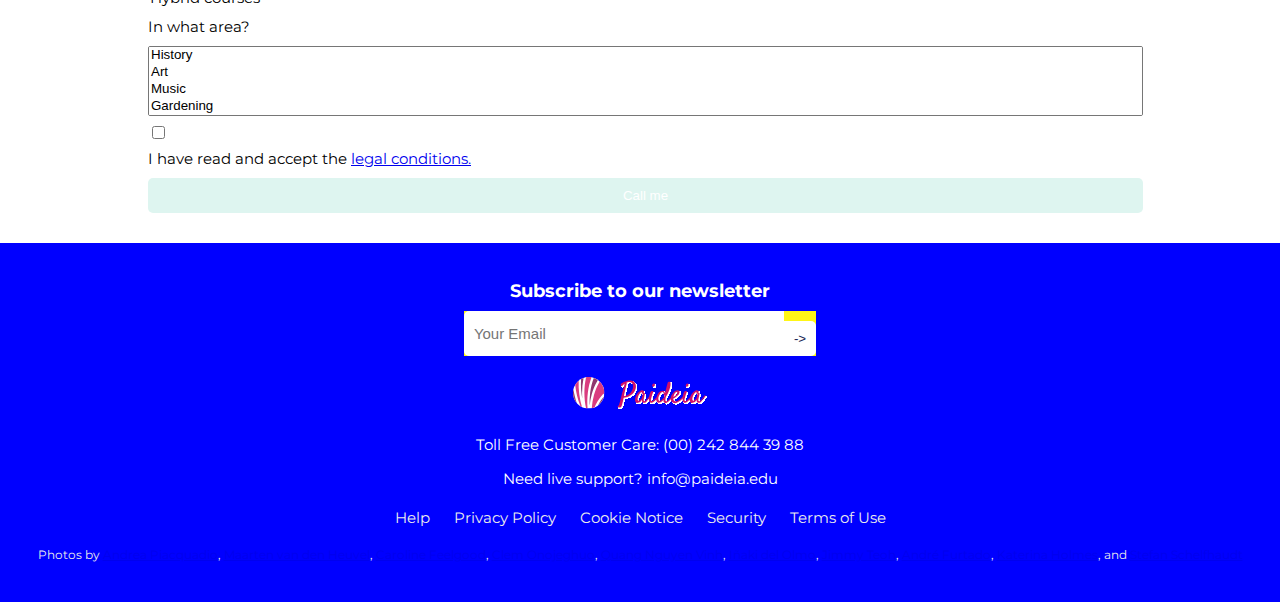
<file: contact.html>
<!DOCTYPE html>
<html lang="en">
<head>
    <meta charset="UTF-8">
    <meta name="viewport" content="width=device-width, initial-scale=1.0">
    <title>Contact Us - Paideia</title>
    <link rel="stylesheet" href="css/estilos.css">
    <link rel="icon" type="image/png" href="img/favicon.png">
    <link rel="preconnect" href="https://fonts.googleapis.com">
    <link rel="preconnect" href="https://fonts.gstatic.com" crossorigin>
    <link href="https://fonts.googleapis.com/css2?family=Montserrat:wght@400,500,700&display=swap" rel="stylesheet">
    <link href="https://fonts.googleapis.com/css2?family=Satisfy&display=swap" rel="stylesheet">
</head>
<body>
    <header>
        <div class="top-bar">
            <div class="contact-info">
                <img src="img/phone.svg" alt="Phone icon">
                <span>(00) 242 844 39 88</span>
                <img src="img/mail.svg" alt="Mail icon">
                <span>info@paideia.edu</span>
            </div>
            <div class="social-media">
                <a href="https://www.facebook.com/paideia"><img src="img/facebook.svg" alt="Facebook"></a>
                <a href="https://www.instagram.com/@paideia"><img src="img/instagram.svg" alt="Instagram"></a>
                <a href="https://www.linkedin.com/paideia"><img src="img/linkedin.svg" alt="LinkedIn"></a>
            </div>
        </div>
        <nav>
            <img src="img/logo-paideia.svg" alt="Paideia Logo" class="logo">
            <ul>
                <li><a href="index.html">Home</a></li>
                <li><a href="#search-form">Search Courses</a></li>
                <li><a href="become-an-instructor.html">Become an Instructor</a></li>
                <li><a href="contact.html">Contact</a></li>
                <li><a href="#">Log in</a></li>
                <li><a href="#" class="signup">Sign up</a></li>
            </ul>
        </nav>
    </header>

    <main>
        <section class="contact-us">
            <h1>Contact us</h1>
            <p>We're on a mission to deliver engaging, curated courses at a reasonable price.</p>
            
            <div class="offices">
                <h2>Our offices</h2>
                <div class="office-locations">
                    <div>
                        <h3>London</h3>
                        <p>328 Queensberry Street, North Melbourne VIC 3051, Australia.</p>
                        <a href="mailto:london@paideia.com">london@paideia.com</a>
                    </div>
                    <div>
                        <h3>Paris</h3>
                        <p>328 Queensberry Street, North Melbourne VIC 3051, Australia.</p>
                        <a href="mailto:paris@paideia.com">paris@paideia.com</a>
                    </div>
                    <div>
                        <h3>Los Angeles</h3>
                        <p>328 Queensberry Street, North Melbourne VIC 3051, Australia.</p>
                        <a href="mailto:la@paideia.com">la@paideia.com</a>
                    </div>
                </div>
            </div>

            <div class="student-ambassadors">
                <h2>Our student ambassadors</h2>
                <div class="ambassadors">
                    <div class="ambassador">
                        <img src="img/roxanne-goossens.jpg" alt="Roxanne Goossens">
                        <img src="img/be.svg" alt="Belgium flag">
                        <h3>Roxanne Goossens</h3>
                        <p>Arts student</p>
                        <p><i>«Ik ben erg blij Paideia te hebben ontmoet. Hierdoor heb ik vele schildertechnieken kunnen leren zonder de deur uit te gaan.»</i></p>
                        <a href="#">Translate</a>
                        <p><a href="mailto:roxanne.goossens@paideia.com">roxanne.goossens@paideia.com</a></p>
                    </div>
                    <div class="ambassador">
                        <img src="img/samir-filali.jpg" alt="Samir Filali">
                        <img src="img/ma.svg" alt="Belgium flag">
                        <h3>Samir Filali</h3>
                        <p>IT student</p>
                        <p><i>«لقد اكتشفت حبا لـ Next.js و React في Paideia. أراد, نرم لم أسلوب التعليم و العمل بفريق.»</i></p>
                        <a href="#">Translate</a>
                        <p><a href="mailto:samir.filali@paideia.com">samir.filali@paideia.com</a></p>
                    </div>
                    <div class="ambassador">
                        <img src="img/roque-vargas.jpg" alt="Roque Vargas">
                        <img src="img/bo.svg" alt="Belgium flag">
                        <h3>Roque Vargas</h3>
                        <p>Nutrition</p>
                        <p><i>«Como entrenador, conocer los cursos de Nutrición y Cocina saludable de Paideia ha cambiado mi manera de cuidarme y de cuidar a los chicos a quienes entreno.»</i></p>
                        <a href="#">Translate</a>
                        <p><a href="mailto:roque.vargas@paideia.com">roque.vargas@paideia.com</a></p>
                    </div>
                    <div class="ambassador">
                        <img src="img/katherine-campbell.jpg" alt="Katherine Campbell">
                        <img src="img/ca.svg" alt="Belgium flag">
                        <h3>Katherine Campbell</h3>
                        <p>NLP student</p>
                        <p><i>«L'apprentissage de la programmation neurolinguistique me permet d'aider mes patients en tant que psychologue.»</i></p>
                        <a href="#">Translate</a>
                        <p><a href="mailto:katherine.campbell@paideia.com">katherine.campbell@paideia.com</a></p>
                    </div>
                </div>
            </div>

            <div class="callback-form">
                <h2>We call you</h2>
                <p>Do you have any doubt? Drop us an e-mail. We will contact you soon</p>
                <form>
                    <h3>Who are you?</h3>
                    <label for="name">Name</label>
                    <input type="text" id="name" name="name" required>
                    <label for="email">Email</label>
                    <input type="email" id="email" name="email" required>
                    <label for="phone">Phone</label>
                    <input type="tel" id="phone" name="phone" required>
                    <fieldset>
                        <legend>What are you interested in?</legend>
                        <label><input type="checkbox" name="interest" value="in-person">In-person courses</label>
                        <label><input type="checkbox" name="interest" value="online"> Online courses</label>
                        <label><input type="checkbox" name="interest" value="hybrid"> Hybrid courses</label>
                    </fieldset>
                    <label for="area">In what area?</label>
                    <select id="area" name="area" multiple required>
                        <option value="history">History</option>
                        <option value="art">Art</option>
                        <option value="music">Music</option>
                        <option value="gardening">Gardening</option>
                        <option value="DIY">DIY</option>
                        <option value="nutrition">Nutrition</option>
                        <option value="psychology">Psychology</option>
                        <option value="languages">Languages</option>
                    </select>
                    <label><input type="checkbox" name="accept" required> I have read and accept the <a href="#">legal conditions.</a></label>
                    <button type="submit">Call me</button>
                </form>
            </div>
        </section>
    </main>

    <footer>
        <div class="newsletter">
            <h3>Subscribe to our newsletter</h3>
            <form class="newsletter-form">
                <input type="email" placeholder="Your Email">
                <button type="submit">-></button>
            </form>
        </div>
        <div class="footer-info">
            <img src="img/logo-paideia.svg" alt="Paideia Logo" class="logo">
            <p>Toll Free Customer Care: (00) 242 844 39 88</p>
            <p>Need live support? info@paideia.edu</p>
        </div>
        <div class="footer-links">
            <a href="#">Help</a>
            <a href="#">Privacy Policy</a>
            <a href="#">Cookie Notice</a>
            <a href="#">Security</a>
            <a href="#">Terms of Use</a>
        </div>
        <div class="photo-credits">
            <p>Photos by
                <a href="https://www.pexels.com/es-es/foto/feliz-mujer-etnica-sentada-a-la-mesa-con-el-portatil-3769021/">Andrea Piacquadio</a>, 
                <a href="https://www.pexels.com/es-es/foto/persona-sosteniendo-vegetales-en-rodajas-2284166/">Maarten van den Heuvel</a>, 
                <a href="https://www.pexels.com/es-es/foto/foto-de-persona-sosteniendo-rollo-de-hilo-marron-3654772/">Caroline Feelgood</a>, 
                <a href="https://www.pexels.com/es-es/foto/triturar-madera-marron-175709/">Clem Onojeghuo</a>, 
                <a href="https://www.pexels.com/es-es/foto/plantas-suculentas-verdes-y-moradas-2132240/">Quang Nguyen Vinh</a>, 
                <a href="https://www.pexels.com/es-es/foto/fotografia-de-foco-superficial-de-pincel-102127/">Iñaki del Olmo</a>, 
                <a href="https://www.pexels.com/es-es/foto/templo-griego-antiguo-951531/">Jimmy Teoh</a>, 
                <a href="https://www.pexels.com/es-es/foto/fotografia-de-enfoque-selectivo-de-mujer-sosteniendo-camara-reflex-digital-1264210/">André Furtado</a>, 
                <a href="https://www.pexels.com/es-es/foto/hombre-en-chaqueta-de-traje-marron-con-anteojos-con-marco-negro-5212317/">Katerina Holmes</a>, and
                <a href="https://www.pexels.com/es-es/foto/feliz-mujer-negra-usando-laptop-para-trabajo-en-linea-5905713/">Stefan Schelfhaudt</a>
            </p>
        </div>
    </footer>
</body>
</html>
</file>
<file: css/estilos.css>
:root {
    --color-principal: #D11067;
    --granate-oscuro: #7A1628;
    --amarillo: #FFF616;
    --amarillo-fondo: #FEFBF4;
    --color-general: #172655;
    --gris-oscuro: #333333;
    --verde-fondo: #DEF5F0;
    --azul-fondo: #DEF5F0;
    --naranja-fondo: #DEF5F0;
    --gris-borde: #EDEDED;
}

body {
    font-family: "Montserrat", sans-serif;
    font-optical-sizing: auto;
    font-weight: 400;
    font-style: normal;
    font-size: 15px;

    margin: 0;
    padding: 0;
}

main {
    padding-left: 10%;
    padding-right: 10%;
}

.top-bar,header .top-bar {
    background-color: var(--color-principal);
}

.top-bar,nav,nav ul {
    display: flex
}

.top-bar,nav {
    padding: 10px 20px;
    justify-content: space-between;
    align-items: center
}

nav .logo {
    height: 50px
}

nav ul {
    gap: 20px;
    justify-content: center;
    margin: 0
}

nav ul li {
    margin: 0 15px
}

nav ul li a.active {
    border-bottom: 2px solid #ff0056
}

nav ul li a {
    color: #fff;
    text-decoration: none;
    padding: 15px 0;
    display: inline-block
}

.hero {
    text-align: center;
    padding: 100px 20px;
    color: #fff;
}

.hero,header nav {
    background-image: url(../img/blackboard.jpg);
    background-size: cover;
    background-position: center;
}

.hero h1 {
    font-size: 2.5em;
    margin: 0;
    font-family: "Satisfy", cursive;
}

.hero h1 span {
    color: #ffc107
}

.course h3, .hero p {
    font-size: 1.2em;
    margin: 10px 0 20px
}

form {
    background-color: var(--amarillo);
}

aside.instructor-career-path img {
    width: 20px;
}

.search-form, footer .newsletter-form {
    display: flex;
    justify-content: center;
    margin-bottom: 20px
}

.search-form button {
    padding: 10px 20px;
    font-size: 1em;
    background-color: var(--color-principal);
    border: 0;
    border-radius: 0 5px 5px 0;
    cursor: pointer
}

.features {
    display: flex;
    justify-content: center;
    gap: 20px;
    margin-top: 20px
}

.features div,.popular-courses {
    text-align: center
}

.features img {
    width: 50px;
    height: 50px
}

.popular-courses {
    padding: 50px 20px
}

.courses {
    display: grid;
    grid-template-columns: repeat(auto-fit,minmax(250px,1fr));
    gap: 20px
}

.course {
    background-color: #fff;
    padding: 20px;
    border-radius: 10px;
}

.course img {
    width: 100%;
    border-radius: 10px
}

.course h3 {
    margin: 10px 0
}

.course p {
    color: #777
}

.browse-all {
    padding: 10px 20px;
    background-color: #ffc107;
    border: 0;
    border-radius: 5px;
    cursor: pointer;
    margin-top: 20px
}

.learning-path, .solutions {
    padding: 50px 20px;
    text-align: center
}

.solutions-content {
    display: flex;
    justify-content: center;
    gap: 20px;
    flex-wrap: wrap
}

.solution {
    max-width: 300px;
    text-align: left
}

.solution img {
    width: 50px;
    height: 50px
}

.instructor button,.register-now {
    padding: 10px 20px;
    background-color: #ffc107;
    border: 0;
    border-radius: 5px;
    cursor: pointer;
    margin-top: 20px
}

.categories {
    background-color: #f7f7f7;
    padding: 50px 20px;
    text-align: center
}

.category-list {
    display: flex;
    justify-content: center;
    gap: 20px;
    flex-wrap: wrap
}

.category {
    background-color: #fff;
    padding: 20px;
    border-radius: 10px;
    max-width: 200px;
    text-align: center
}

.category span {
    display: block;
    color: #777;
    margin-top: 10px
}

.instructor,footer {
    padding: 50px 20px;
    text-align: center
}

footer {
    background-color: blue;
    color: #fff;
    padding: 20px
}

.newsletter {
    display: flex;
    flex-direction: column;
    align-items: center
}

.ambassador img,.newsletter h3 {
    margin-bottom: 10px
}

.newsletter-form input,.search-form input {
    font-size: 1em;
    padding: 10px;
    border-radius: 5px 0 0 5px;
    border: 0;
    width: 300px
}

.footer-links a:hover {
    text-decoration: underline
}

.contact-info span,.social-media a {
    margin-right: 10px
}

nav ul li a.active,nav ul li a.signup {
    background-color: #fff;
    color: var(--granate-oscuro);
    border-radius: 5px
}

.contact-us h1,.instructor-career-path h2,.instructor-info h1 {
    color: var(--granate-oscuro);
}

.ambassadors,.office-locations,main {
    display: flex;
    justify-content: space-between
}

.ambassador,.callback-form form,.office-locations div {
    background-color: #fff;
    padding: 20px;
    border-radius: 5px;
}

.ambassador img {
    width: 100px;
    height: 100px;
    border-radius: 50%
}

.callback-form form button,.callback-form form input,.callback-form form label,.callback-form form select {
    display: block;
    width: 100%;
    margin-bottom: 10px
}

.callback-form form fieldset {
    border: 0;
    padding: 0
}

.callback-form form fieldset legend {
    font-weight: 700
}

.callback-form form label input {
    width: auto;
    margin-right: 10px
}

.callback-form form button {
    background-color: var(--azul-fondo);
    color: #fff;
    border: 0;
    padding: 10px;
    border-radius: 5px;
    cursor: pointer
}

footer .newsletter-form input {
    padding: 10px;
    border: 0;
    border-radius: 5px 0 0 5px
}

footer .newsletter-form button {
    padding: 10px;
    border: 0;
    background-color: white;
    color: var(--color-general);
    border-radius: 0 5px 5px 0
}

.footer-links,.photo-credits,footer .footer-info {
    margin-bottom: 20px
}

.footer-links a,footer .footer-links a {
    color: var(--gris-borde);
    text-decoration: none;
    margin: 0 10px
}

footer .photo-credits p {
    font-size: 12px;
    color: var(--gris-borde);
}

.aside,.footer,.header,.main,.nav,.top-bar {
    width: 100%
}

.logo {
    height: 40px
}

.contact-info span {
    margin-left: 20px
}

.social-icons a img {
    height: 20px;
    margin-left: 10px
}

.signup {
    background-color: #ff0056;
    padding: 10px 20px;
    border-radius: 5px
}

.instructor-info {
    width: 65%;
    background-color: #fff;
    padding: 20px;
}

.instructor-info img {
    width: 100%;
    border-radius: 5px;
    margin-bottom: 20px
}

.instructor-info,.steps,button {
    border-radius: 5px
}

.steps {
    list-style: none;
    margin: 20px 0;
    background-color: #f3f3f3;
    padding: 10px
}

.steps li {
    margin: 10px 0;
    color: #333
}

.step-details {
    margin-top: 20px
}

.step-details h3 {
    color: #ff0056;
    margin-top: 20px
}

.instructor-career-path ul li,.survey {
    background-color: #f3f3f3;
    padding: 10px;
    border-radius: 5px
}

.survey {
    margin-top: 20px
}

.instructor-career-path ul,.survey ul,nav ul {
    list-style: none;
    padding: 0
}

button {
    padding: 10px 20px;
    margin-top: 10px
}

button:hover {
    background-color: #e6004d
}

.instructor-career-path {
    width: 30%;
    background-color: #fff;
    padding: 20px;
    border-radius: 5px;
}

.instructor-career-path ul li {
    margin: 20px 0
}

.instructor-career-path ul li h3 {
    color: #333;
    margin-bottom: 10px
}

.instructor-career-path ul li p {
    margin: 5px 0;
    color: #666
}

.newsletter-form {
    display: flex;
    justify-content: center
}

.newsletter-form button,button {
    border: 0;
    background-color: #ff0056;
    color: #fff;
    cursor: pointer
}

.newsletter-form button {
    padding: 10px;
    border-radius: 0 5px 5px 0
}

.footer-info,.newsletter-form {
    margin-bottom: 20px
}

.photo-credits {
    font-size: 12px;
    color: #aaa
}
</file>
